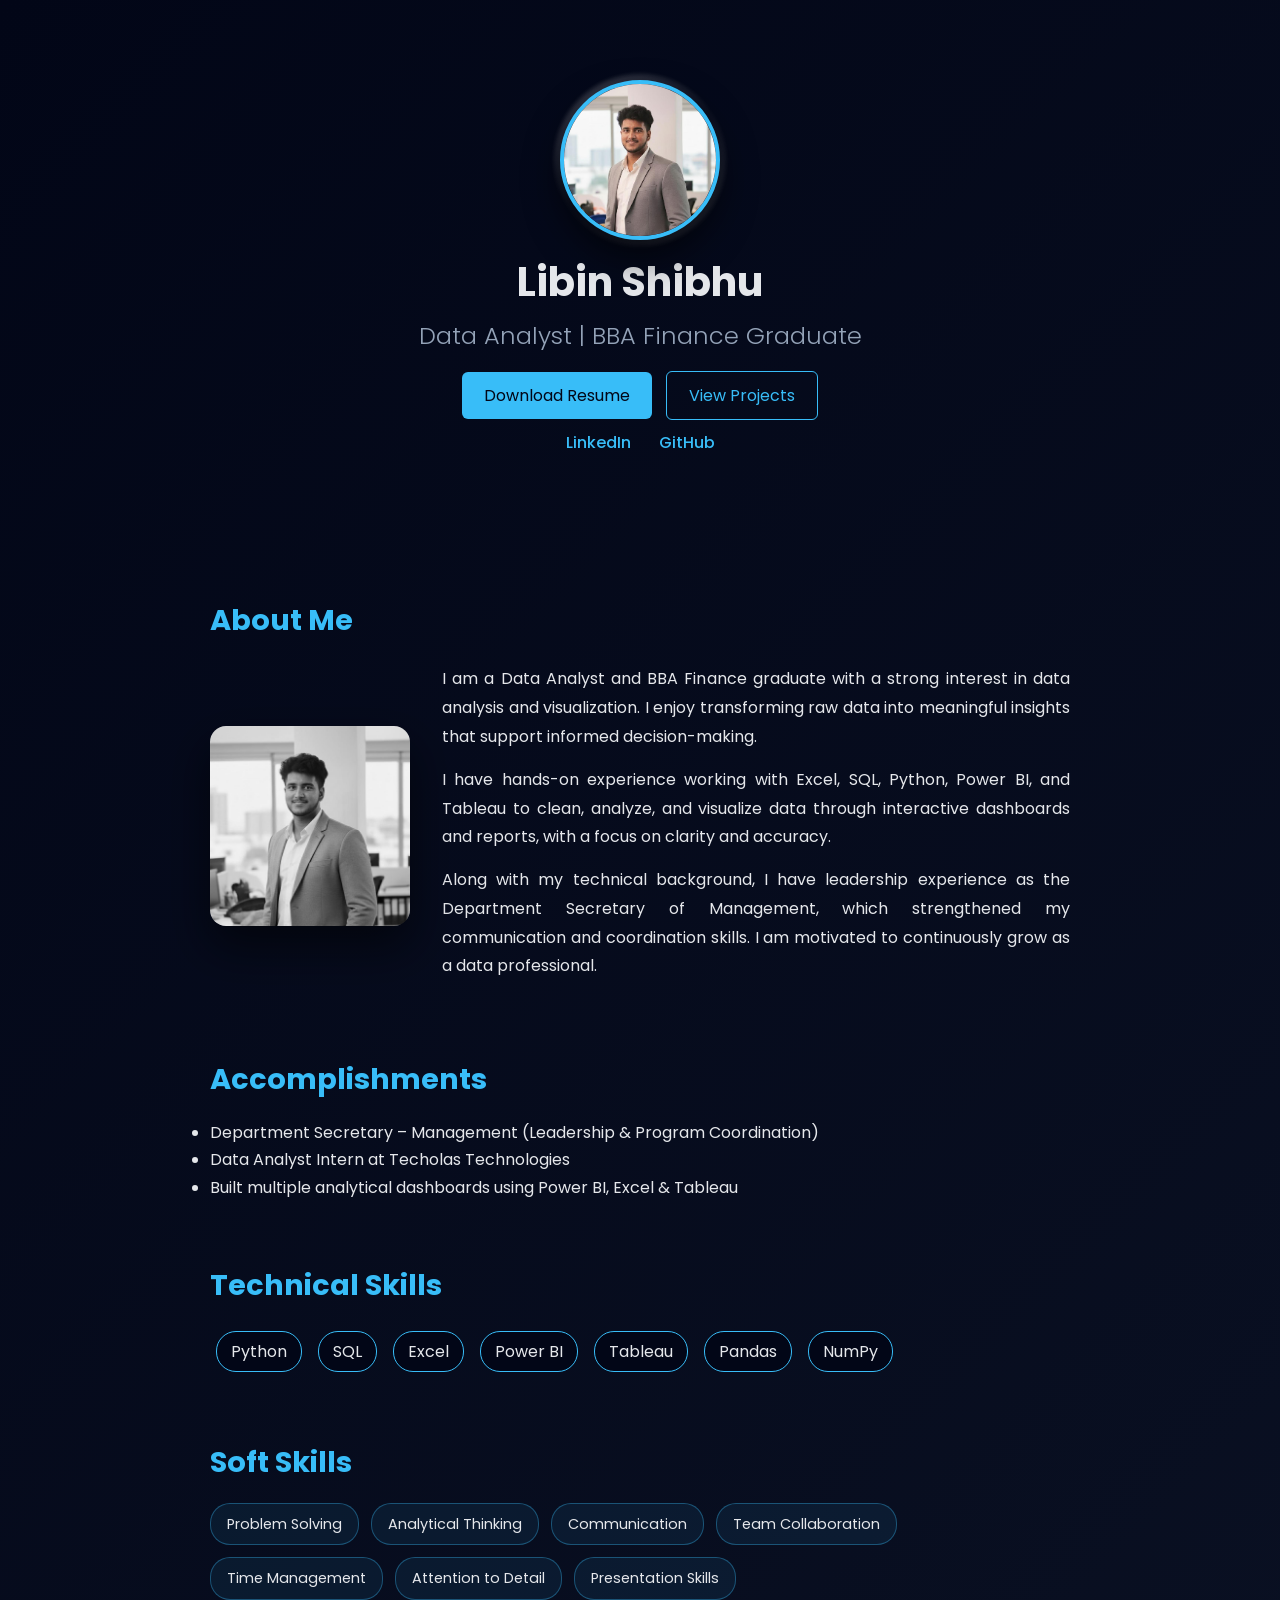
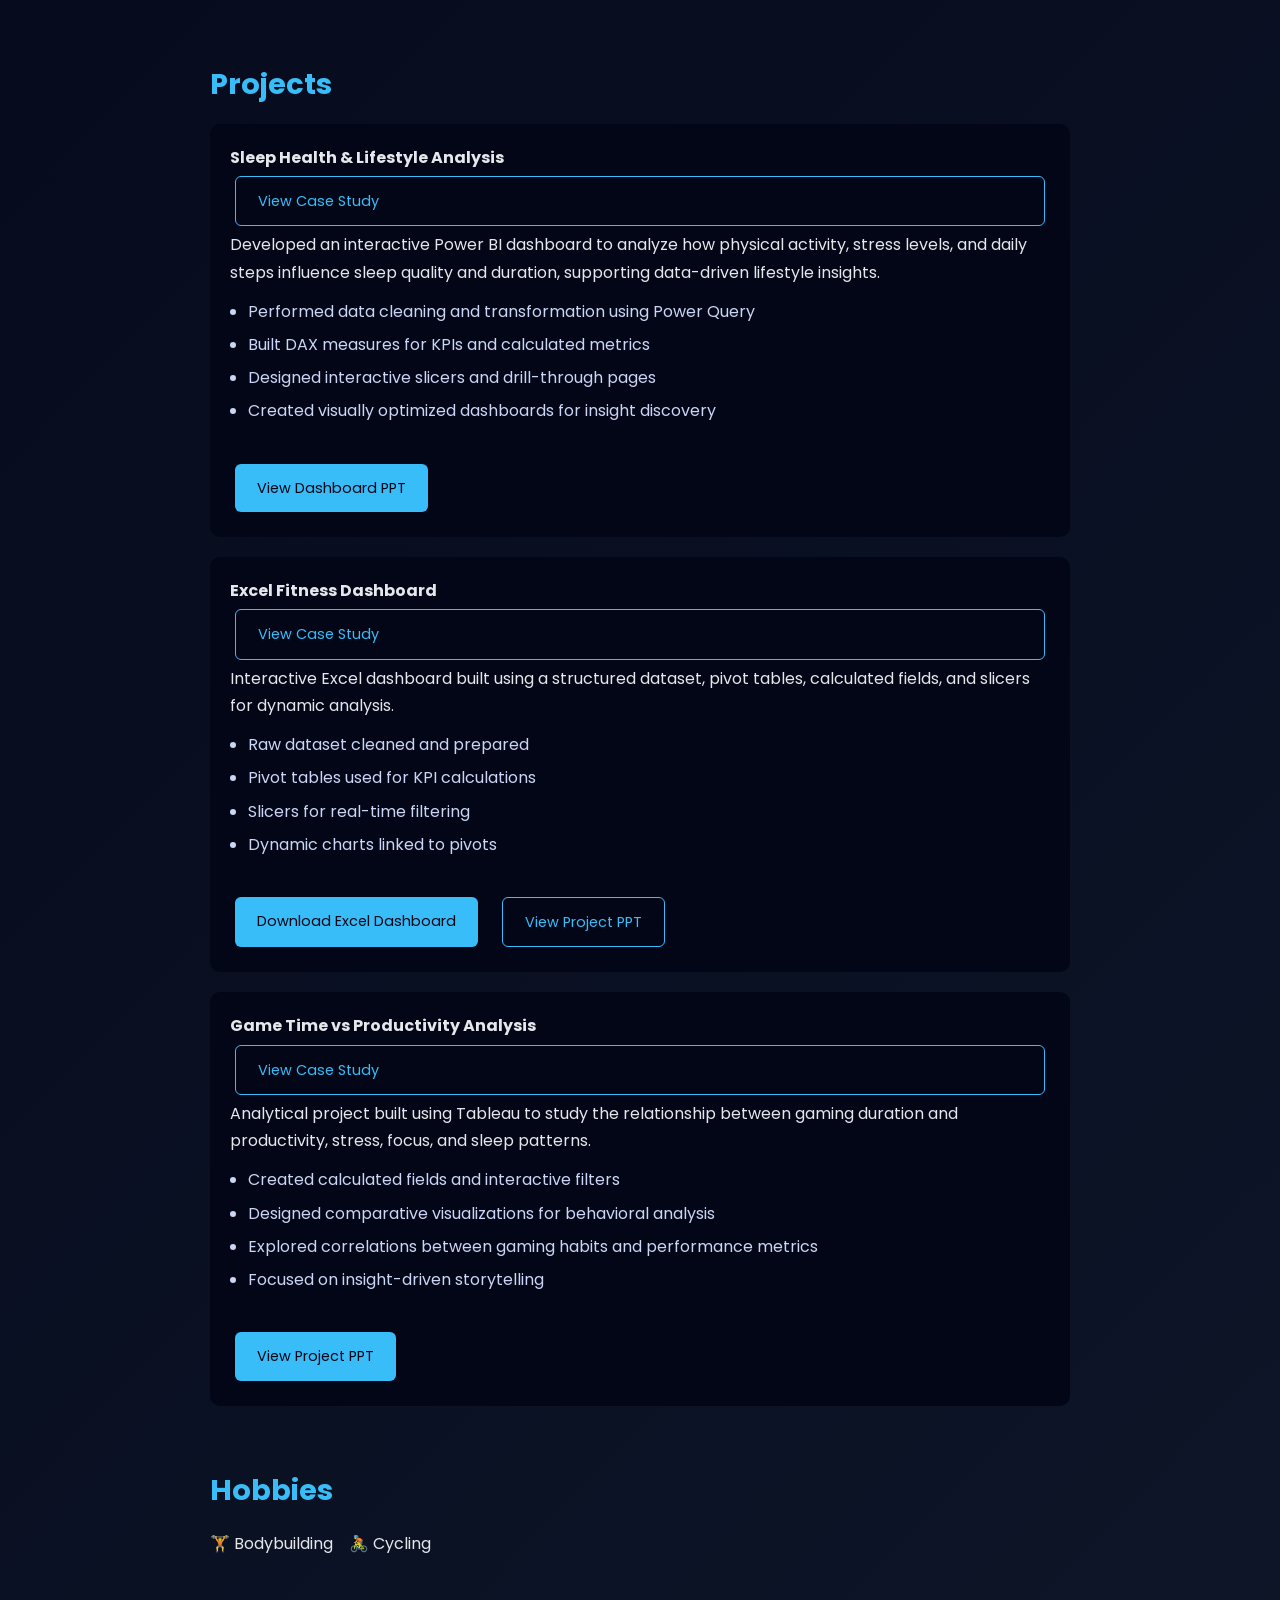
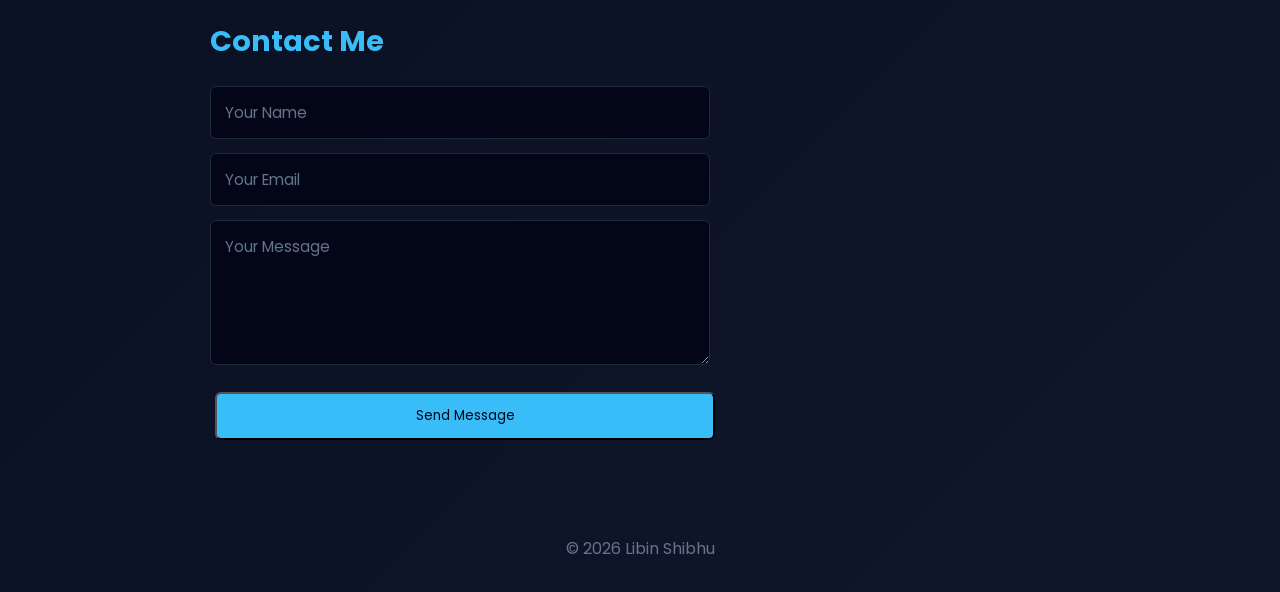
<file: index.html>
<!DOCTYPE html>
<html lang="en">
<head>
  <meta charset="UTF-8" />
  <meta name="viewport" content="width=device-width, initial-scale=1.0"/>
  <meta name="description" content="Libin Shibhu – Data Analyst skilled in Excel, SQL, Python, Power BI, and Tableau. Portfolio showcasing analytics projects and dashboards.">
  <meta name="keywords" content="Data Analyst, Excel, Power BI, Tableau, SQL, Python, Portfolio">
  <meta name="author" content="Libin Shibhu">

  <meta property="og:title" content="Libin Shibhu | Data Analyst Portfolio" />
  <meta property="og:description" content="Interactive portfolio showcasing Excel dashboards, Power BI analytics, Tableau visualizations, and structured case-study projects." />
  <meta property="og:image" content="https://libinshibhu.github.io/Libin-portfolio/assets/linkedin-preview.jpg" />
  <meta property="og:url" content="https://libinshibhu.github.io/Libin-portfolio/" />
  <meta property="og:type" content="website" />


  <title>Libin Shibhu | Data Analyst</title>

  <link rel="icon" href="assets/favicon.png" type="image/png">
  <link rel="stylesheet" href="style.css" />
  <link rel="preconnect" href="https://fonts.googleapis.com">
  <link href="https://fonts.googleapis.com/css2?family=Poppins:wght@300;400;600&display=swap" rel="stylesheet">
</head>

<body>

<!-- HERO SECTION -->
<section class="hero">
  <div class="profile-3d" id="profile3d">
  <img src="assets/profile.jpg" alt="Libin Shibhu" class="profile-pic">
  <span class="profile-light"></span>
</div>



  <h1>Libin Shibhu</h1>
  <h2>Data Analyst | BBA Finance Graduate</h2>

  <div class="buttons">
    <a href="assets/resume.pdf" download class="btn">Download Resume</a>
    <a href="#projects" class="btn secondary">View Projects</a>
  </div>
  <div class="social-links">
    <a href="https://www.linkedin.com/in/libinshibhu" target="_blank">LinkedIn</a>
    <a href="https://github.com/Libinshibhu" target="_blank">GitHub</a>
  </div>
</section>

<!-- ABOUT -->
<section class="section about">
  <h3>About Me</h3>

  <div class="about-content">
    <div class="about-image">
      <img src="assets/profile.jpg" alt="Libin Shibhu">
    </div>

    <div class="about-text">
      <p>
        I am a Data Analyst and BBA Finance graduate with a strong interest in data
        analysis and visualization. I enjoy transforming raw data into meaningful
        insights that support informed decision-making.
      </p>

      <p>
        I have hands-on experience working with Excel, SQL, Python, Power BI, and
        Tableau to clean, analyze, and visualize data through interactive
        dashboards and reports, with a focus on clarity and accuracy.
      </p>

      <p>
        Along with my technical background, I have leadership experience as the
        Department Secretary of Management, which strengthened my communication
        and coordination skills. I am motivated to continuously grow as a data
        professional.
      </p>
    </div>
  </div>
</section>


<!-- ACCOMPLISHMENTS -->
<section class="section">
  <h3>Accomplishments</h3>
  <ul>
    <li>Department Secretary – Management (Leadership & Program Coordination)</li>
    <li>Data Analyst Intern at Techolas Technologies</li>
    <li>Built multiple analytical dashboards using Power BI, Excel & Tableau</li>
  </ul>
</section>

<!-- SKILLS -->
<section class="section">
  <h3>Technical Skills</h3>
  <div class="Technical skills">
    <span>Python</span>
    <span>SQL</span>
    <span>Excel</span>
    <span>Power BI</span>
    <span>Tableau</span>
    <span>Pandas</span>
    <span>NumPy</span>
  </div>
</section>
<section class="section">
  <h3>Soft Skills</h3>

  <div class="soft-skills">
    <span>Problem Solving</span>
    <span>Analytical Thinking</span>
    <span>Communication</span>
    <span>Team Collaboration</span>
    <span>Time Management</span>
    <span>Attention to Detail</span>
    <span>Presentation Skills</span>
    <span>Leadership</span>
    <span>Adaptability</span>
  </div>
</section>


<!-- PROJECTS -->
<section class="section" id="projects">
  <h3>Projects</h3>

  <div class="project-card">
  <h4>Sleep Health & Lifestyle Analysis</h4>

<a href="projects/powerbi_sleep.html" class="btn small secondary">
  View Case Study
</a>


  <p>
    Developed an interactive Power BI dashboard to analyze how
    physical activity, stress levels, and daily steps influence
    sleep quality and duration, supporting data-driven lifestyle insights.
  </p>

  <ul class="project-points">
    <li>Performed data cleaning and transformation using Power Query</li>
    <li>Built DAX measures for KPIs and calculated metrics</li>
    <li>Designed interactive slicers and drill-through pages</li>
    <li>Created visually optimized dashboards for insight discovery</li>
  </ul>

  <div class="project-buttons">
  <a href="assets/projects/sleep_health_dashboard.pptx"
     class="btn small"
     download>
    View Dashboard PPT
  </a>
</div>
</div>


  <div class="project-card">
  <h4>Excel Fitness Dashboard</h4>
<a href="projects/excel_fitness.html" class="btn small secondary">
  View Case Study
</a>

  <p>
    Interactive Excel dashboard built using a structured dataset,
    pivot tables, calculated fields, and slicers for dynamic analysis.
  </p>

  <ul class="project-points">
    <li>Raw dataset cleaned and prepared</li>
    <li>Pivot tables used for KPI calculations</li>
    <li>Slicers for real-time filtering</li>
    <li>Dynamic charts linked to pivots</li>
  </ul>

  <div class="project-buttons">
  <a href="assets/projects/excel_fitness_analysis.xlsx"
     class="btn small"
     download>
    Download Excel Dashboard
  </a>

  <a href="assets/projects/excel_fitness_analysis.pptx"
     class="btn small secondary"
     download>
    View Project PPT
  </a>
</div>
</div>


  <div class="project-card">
  <h4>Game Time vs Productivity Analysis</h4>
<a href="projects/web_gaming.html" class="btn small secondary">
  View Case Study
</a>

  <p>
    Analytical project built using Tableau to study the relationship
    between gaming duration and productivity, stress, focus, and sleep patterns.
  </p>

  <ul class="project-points">
    <li>Created calculated fields and interactive filters</li>
    <li>Designed comparative visualizations for behavioral analysis</li>
    <li>Explored correlations between gaming habits and performance metrics</li>
    <li>Focused on insight-driven storytelling</li>
  </ul>

  <div class="project-buttons">
  <a href="assets/projects/game_time_productivity.pptx"
     class="btn small"
     download>
    View Project PPT
  </a>
</div>
</div>
</section>

<!-- HOBBIES -->
<section class="section">
  <h3>Hobbies</h3>
  <p>🏋️ Bodybuilding &nbsp;&nbsp; 🚴 Cycling</p>
</section>

<!-- CONTACT -->
<section class="section" id="contact">
  <h3>Contact Me</h3>

  <form class="contact-form" 
        action="https://formspree.io/f/xpqjzjvn" 
        method="POST"
        onsubmit="showSuccess()">


    <input type="text" name="name" placeholder="Your Name" required>

    <input type="email" name="email" placeholder="Your Email" required>

    <textarea name="message" rows="5" placeholder="Your Message" required></textarea>

    <button type="submit" class="btn">Send Message</button>
  </form>
</section>


<!-- FOOTER -->
<footer>
  <p>© 2026 Libin Shibhu</p>
</footer>

<script src="script.js"></script>
</body>
</html>
</file>
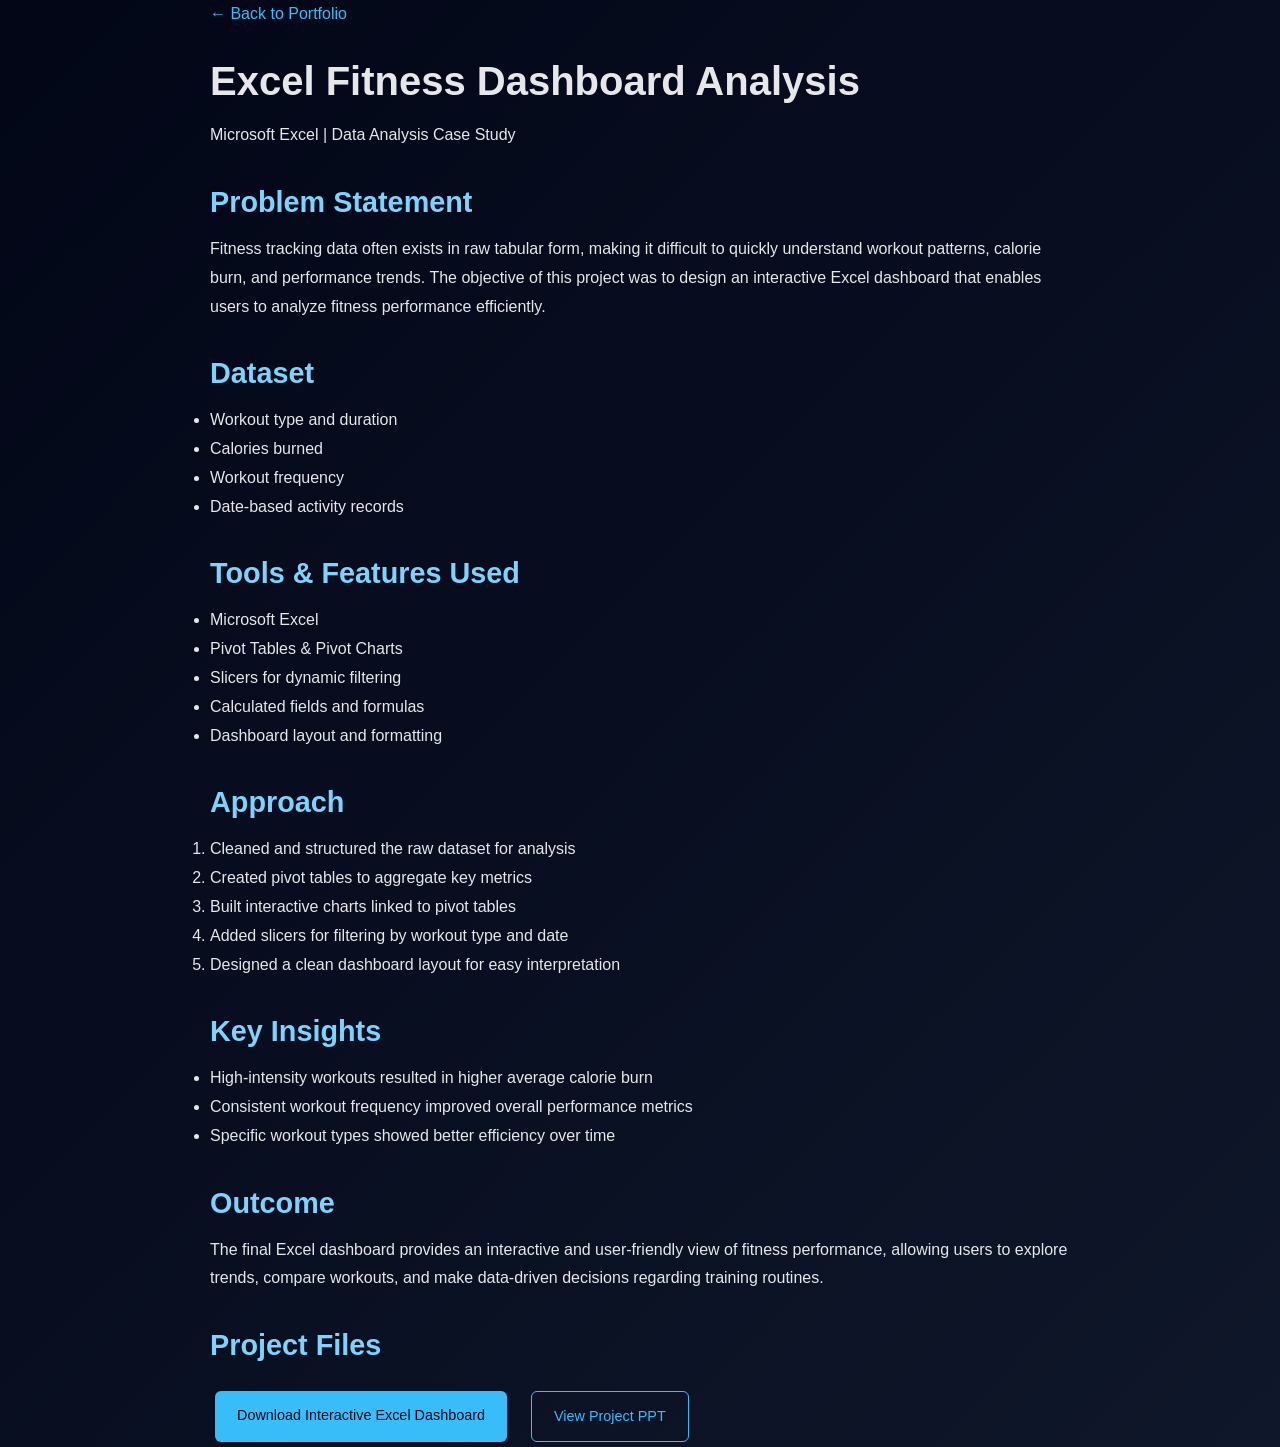
<file: projects/excel_fitness.html>
<!DOCTYPE html>
<html lang="en">
<head>
  <meta charset="UTF-8">
  <meta name="viewport" content="width=device-width, initial-scale=1.0">
  <title>Excel Fitness Dashboard | Libin Shibhu</title>
  <link rel="stylesheet" href="../style.css">
</head>

<body>
  <section class="section case-study">

    <a href="../index.html" class="back-link">← Back to Portfolio</a>

    <h1>Excel Fitness Dashboard Analysis</h1>
    <p class="case-subtitle">
      Microsoft Excel | Data Analysis Case Study
    </p>

    <!-- 1. Problem Statement -->
    <h3>Problem Statement</h3>
    <p>
      Fitness tracking data often exists in raw tabular form, making it difficult
      to quickly understand workout patterns, calorie burn, and performance trends.
      The objective of this project was to design an interactive Excel dashboard
      that enables users to analyze fitness performance efficiently.
    </p>

    <!-- 2. Dataset -->
    <h3>Dataset</h3>
    <ul>
      <li>Workout type and duration</li>
      <li>Calories burned</li>
      <li>Workout frequency</li>
      <li>Date-based activity records</li>
    </ul>

    <!-- 3. Tools & Features Used -->
    <h3>Tools & Features Used</h3>
    <ul>
      <li>Microsoft Excel</li>
      <li>Pivot Tables & Pivot Charts</li>
      <li>Slicers for dynamic filtering</li>
      <li>Calculated fields and formulas</li>
      <li>Dashboard layout and formatting</li>
    </ul>

    <!-- 4. Approach -->
    <h3>Approach</h3>
    <ol>
      <li>Cleaned and structured the raw dataset for analysis</li>
      <li>Created pivot tables to aggregate key metrics</li>
      <li>Built interactive charts linked to pivot tables</li>
      <li>Added slicers for filtering by workout type and date</li>
      <li>Designed a clean dashboard layout for easy interpretation</li>
    </ol>

    <!-- 5. Key Insights -->
    <h3>Key Insights</h3>
    <ul>
      <li>High-intensity workouts resulted in higher average calorie burn</li>
      <li>Consistent workout frequency improved overall performance metrics</li>
      <li>Specific workout types showed better efficiency over time</li>
    </ul>

    <!-- 6. Outcome -->
    <h3>Outcome</h3>
    <p>
      The final Excel dashboard provides an interactive and user-friendly view of
      fitness performance, allowing users to explore trends, compare workouts, and
      make data-driven decisions regarding training routines.
    </p>

    <!-- 7. Project Files -->
    <h3>Project Files</h3>

    <div class="project-buttons">
      <a href="../assets/projects/excel_fitness_analysis.xlsx"
         class="btn small"
         download>
         Download Interactive Excel Dashboard
      </a>

      <a href="../assets/projects/excel_fitness_analysis.pptx"
         class="btn small secondary"
         download>
         View Project PPT
      </a>
    </div>

  </section>
</body>
</html>
</file>
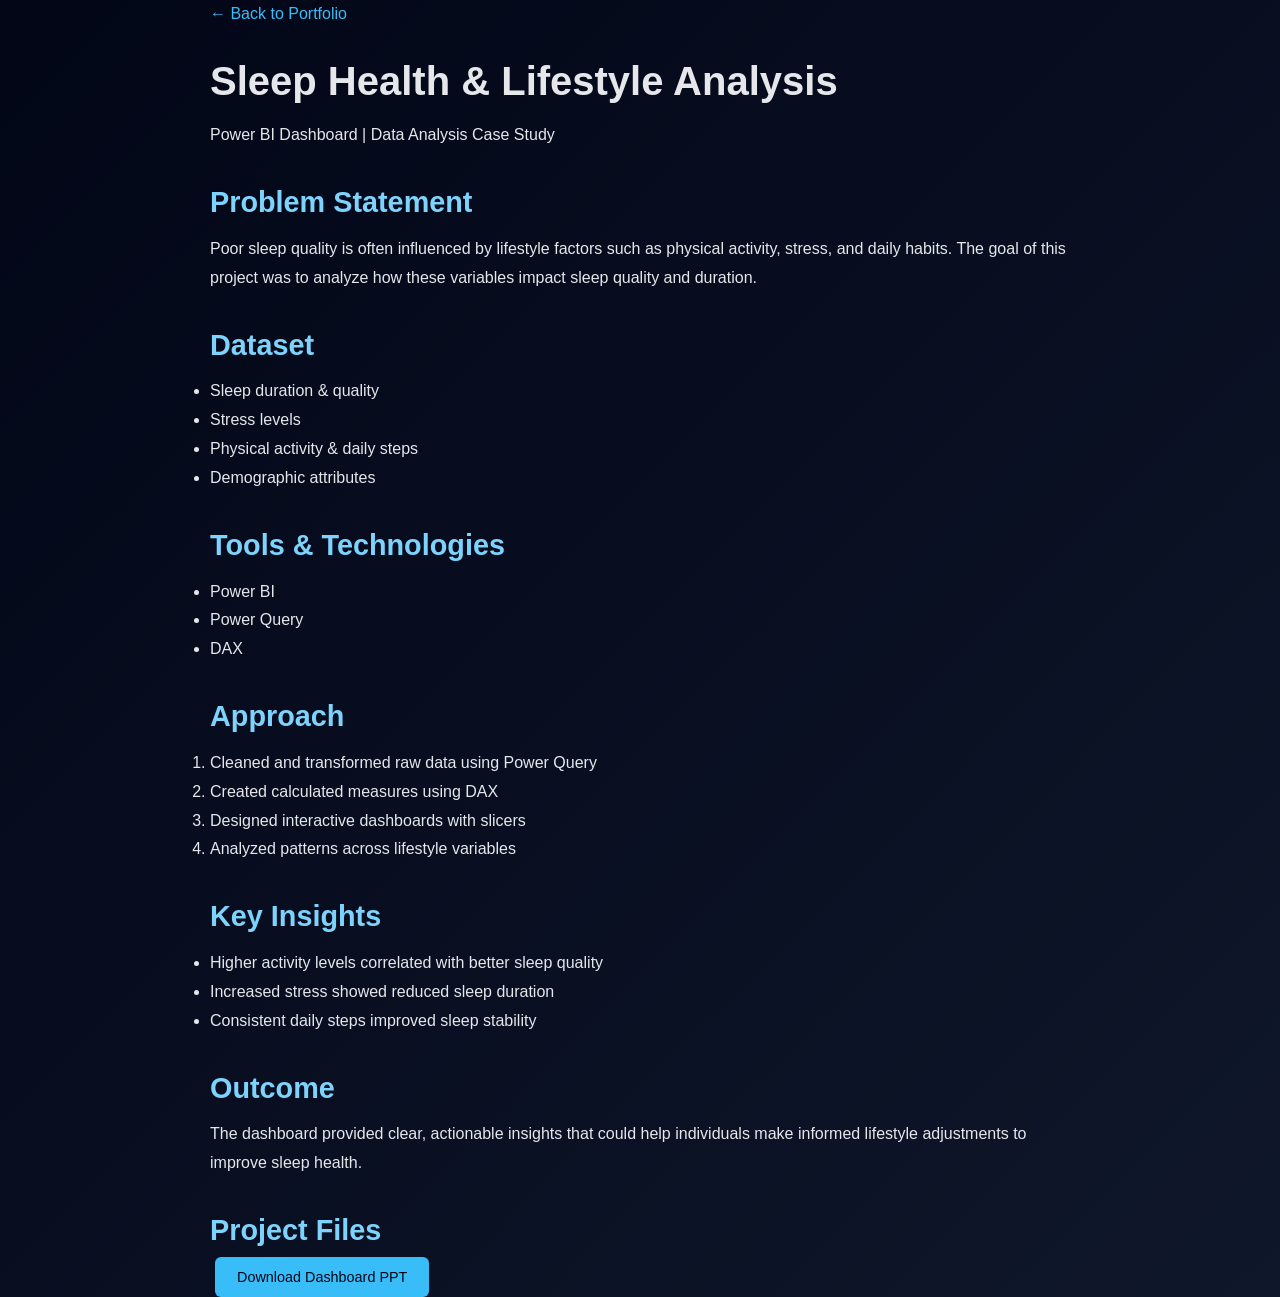
<file: projects/powerbi_sleep.html>
<!DOCTYPE html>
<html lang="en">
<head>
  <meta charset="UTF-8">
  <meta name="viewport" content="width=device-width, initial-scale=1.0">
  <title>Sleep Health Analysis | Libin Shibhu</title>
  <link rel="stylesheet" href="../style.css">
</head>

<body>
  <section class="section case-study">

    <a href="../index.html" class="back-link">← Back to Portfolio</a>

    <h1>Sleep Health & Lifestyle Analysis</h1>
    <p class="case-subtitle">
      Power BI Dashboard | Data Analysis Case Study
    </p>

    <!-- 1. Problem -->
    <h3>Problem Statement</h3>
    <p>
      Poor sleep quality is often influenced by lifestyle factors such as
      physical activity, stress, and daily habits. The goal of this project
      was to analyze how these variables impact sleep quality and duration.
    </p>

    <!-- 2. Dataset -->
    <h3>Dataset</h3>
    <ul>
      <li>Sleep duration & quality</li>
      <li>Stress levels</li>
      <li>Physical activity & daily steps</li>
      <li>Demographic attributes</li>
    </ul>

    <!-- 3. Tools -->
    <h3>Tools & Technologies</h3>
    <ul>
      <li>Power BI</li>
      <li>Power Query</li>
      <li>DAX</li>
    </ul>

    <!-- 4. Approach -->
    <h3>Approach</h3>
    <ol>
      <li>Cleaned and transformed raw data using Power Query</li>
      <li>Created calculated measures using DAX</li>
      <li>Designed interactive dashboards with slicers</li>
      <li>Analyzed patterns across lifestyle variables</li>
    </ol>

    <!-- 5. Key Insights -->
    <h3>Key Insights</h3>
    <ul>
      <li>Higher activity levels correlated with better sleep quality</li>
      <li>Increased stress showed reduced sleep duration</li>
      <li>Consistent daily steps improved sleep stability</li>
    </ul>

    <!-- 6. Outcome -->
    <h3>Outcome</h3>
    <p>
      The dashboard provided clear, actionable insights that could help
      individuals make informed lifestyle adjustments to improve sleep health.
    </p>

    <!-- 7. Deliverables -->
    <h3>Project Files</h3>
    <a href="../assets/projects/sleep_health_dashboard.pptx"
       class="btn small"
       download>
       Download Dashboard PPT
    </a>

  </section>
</body>
</html>
</file>
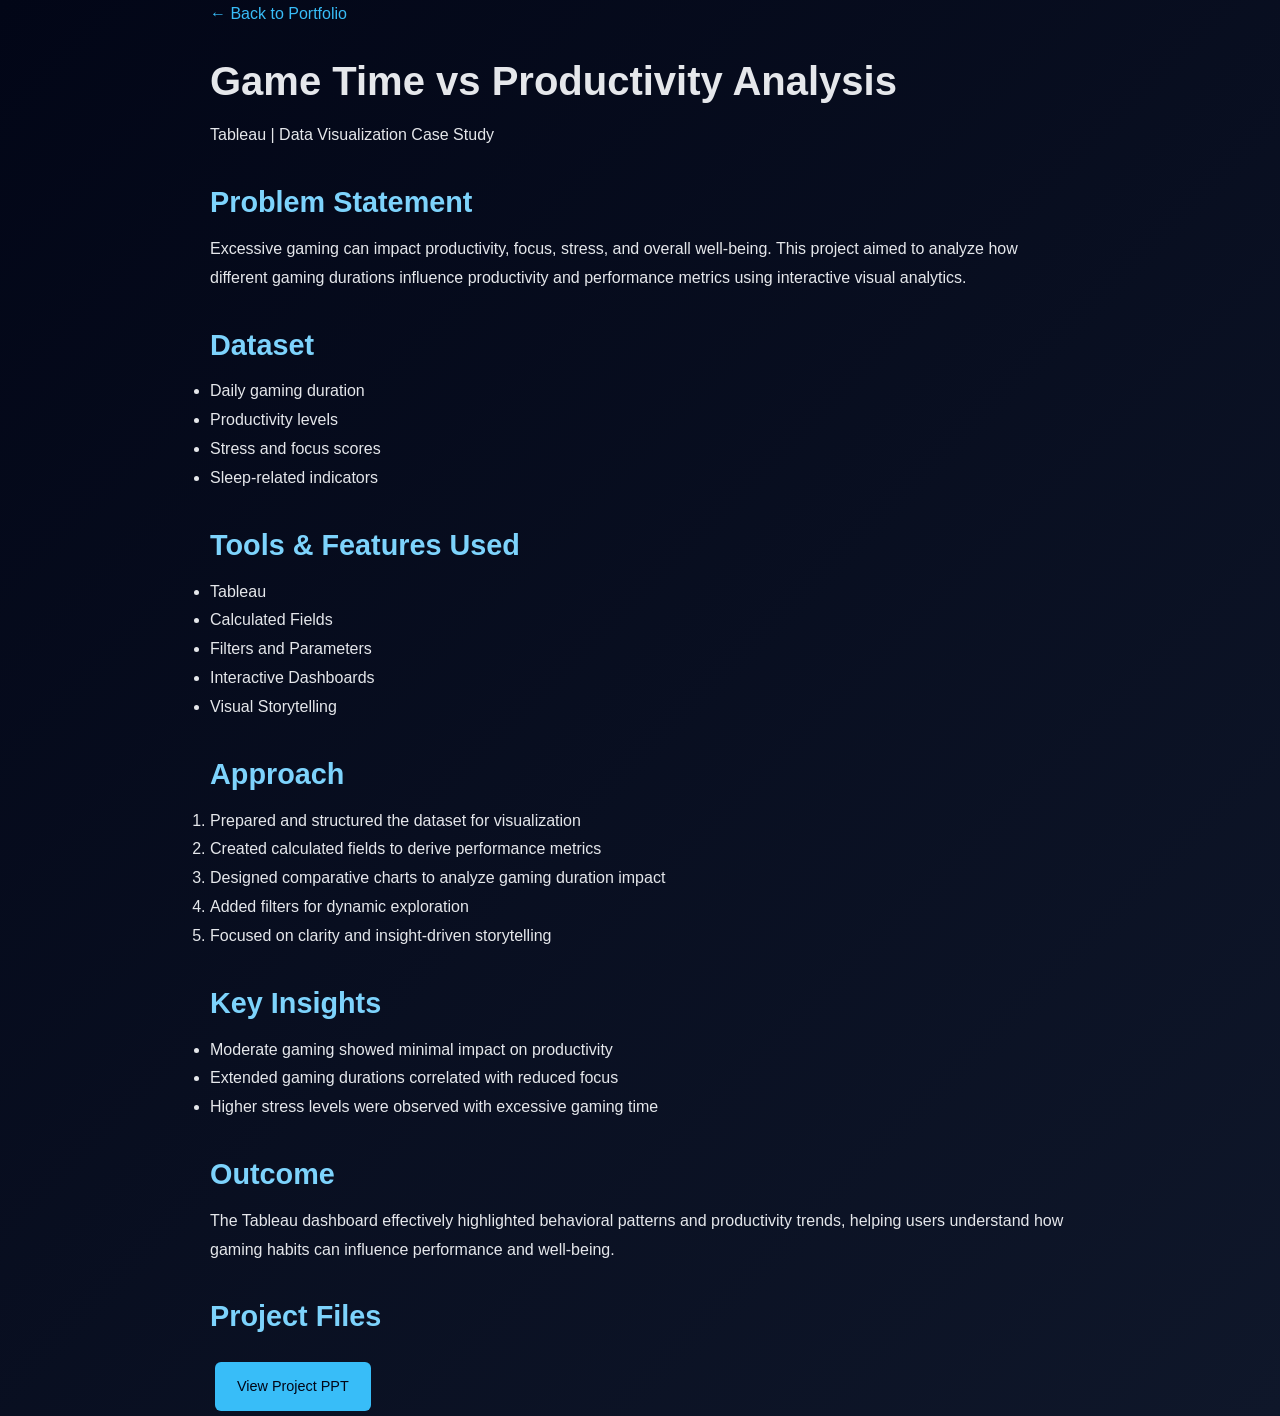
<file: projects/web_gaming.html>
<!DOCTYPE html>
<html lang="en">
<head>
  <meta charset="UTF-8">
  <meta name="viewport" content="width=device-width, initial-scale=1.0">
  <title>Game Time vs Productivity | Libin Shibhu</title>
  <link rel="stylesheet" href="../style.css">
</head>

<body>
  <section class="section case-study">

    <a href="../index.html" class="back-link">← Back to Portfolio</a>

    <h1>Game Time vs Productivity Analysis</h1>
    <p class="case-subtitle">
      Tableau | Data Visualization Case Study
    </p>

    <!-- 1. Problem Statement -->
    <h3>Problem Statement</h3>
    <p>
      Excessive gaming can impact productivity, focus, stress, and overall
      well-being. This project aimed to analyze how different gaming durations
      influence productivity and performance metrics using interactive
      visual analytics.
    </p>

    <!-- 2. Dataset -->
    <h3>Dataset</h3>
    <ul>
      <li>Daily gaming duration</li>
      <li>Productivity levels</li>
      <li>Stress and focus scores</li>
      <li>Sleep-related indicators</li>
    </ul>

    <!-- 3. Tools & Features Used -->
    <h3>Tools & Features Used</h3>
    <ul>
      <li>Tableau</li>
      <li>Calculated Fields</li>
      <li>Filters and Parameters</li>
      <li>Interactive Dashboards</li>
      <li>Visual Storytelling</li>
    </ul>

    <!-- 4. Approach -->
    <h3>Approach</h3>
    <ol>
      <li>Prepared and structured the dataset for visualization</li>
      <li>Created calculated fields to derive performance metrics</li>
      <li>Designed comparative charts to analyze gaming duration impact</li>
      <li>Added filters for dynamic exploration</li>
      <li>Focused on clarity and insight-driven storytelling</li>
    </ol>

    <!-- 5. Key Insights -->
    <h3>Key Insights</h3>
    <ul>
      <li>Moderate gaming showed minimal impact on productivity</li>
      <li>Extended gaming durations correlated with reduced focus</li>
      <li>Higher stress levels were observed with excessive gaming time</li>
    </ul>

    <!-- 6. Outcome -->
    <h3>Outcome</h3>
    <p>
      The Tableau dashboard effectively highlighted behavioral patterns and
      productivity trends, helping users understand how gaming habits can
      influence performance and well-being.
    </p>

    <!-- 7. Project Files -->
    <h3>Project Files</h3>

    <div class="project-buttons">
      <a href="../assets/projects/game_time_productivity.pptx"
         class="btn small"
         download>
         View Project PPT
      </a>
    </div>

  </section>
</body>
</html>
</file>
<file: style.css>
* {
  margin: 0;
  padding: 0;
  box-sizing: border-box;
  font-family: 'Poppins', sans-serif;
}

body {
  background: linear-gradient(
    -45deg,
    #020617,
    #020617,
    #020617,
    #0f172a,
    #020617
  );
  background-size: 400% 400%;
  animation: gradientFlow 18s ease infinite;

  color: #e5e7eb;
  line-height: 1.7;
}


.hero {
  text-align: center;
  padding: 80px 20px;
}




h1 {
  font-size: 2.5rem;
}

h2 {
  font-weight: 300;
  color: #94a3b8;
}

.buttons {
  margin-top: 25px;
}

.btn {
  padding: 12px 22px;
  background: #38bdf8;
  color: #020617;
  text-decoration: none;
  border-radius: 6px;
  margin: 5px;
  transition: transform 0.3s, box-shadow 0.3s;
}

.btn:hover {
  transform: translateY(-3px);
  box-shadow: 0 10px 20px rgba(56,189,248,0.3);
}

.secondary {
  background: transparent;
  border: 1px solid #38bdf8;
  color: #38bdf8;
}

.section {
  max-width: 900px;
  margin: 60px auto;
  padding: 0 20px;
  animation: slideUp 1s ease;
}

.section h3 {
  font-size: 1.8rem;
  margin-bottom: 15px;
  color: #38bdf8;
}

.skills span {
  display: inline-block;
  background: #020617;
  border: 1px solid #38bdf8;
  padding: 6px 14px;
  border-radius: 20px;
  margin: 6px;
}

.project-card {
  background: #020617;
  padding: 20px;
  border-radius: 10px;
  margin-bottom: 20px;
  transition: transform 0.3s;
}
.project-actions {
  margin-top: 24px;   /* distance from description */
}

.project-card {
  opacity: 0;
  transform: translateY(30px);
}

.project-card.show {
  opacity: 1;
  transform: translateY(0);
  transition:
    opacity 0.6s ease,
    transform 0.6s ease;
}


.project-card {
  display: flex;
  flex-direction: column;
}

.project-actions {
  margin-top: 20px;
}


.project-card:hover {
  transform: scale(1.02);
}

.small {
  font-size: 0.9rem;
}

footer {
  text-align: center;
  padding: 30px;
  color: #64748b;
}

@keyframes fadeIn {
  from { opacity: 0; transform: scale(0.9); }
  to { opacity: 1; transform: scale(1); }
}

@keyframes slideUp {
  from { opacity: 0; transform: translateY(40px); }
  to { opacity: 1; transform: translateY(0); }
}

.project-card {
  transition:
    transform 0.35s ease,
    box-shadow 0.35s ease;
}

.project-card:hover {
  transform: translateY(-6px);
  box-shadow:
    0 10px 30px rgba(0, 0, 0, 0.45),
    0 0 28px rgba(56, 189, 248, 0.18);
}

.social-links {
  margin-top: 20px;
}

.social-links a {
  color: #38bdf8;
  text-decoration: none;
  margin: 0 12px;
  font-weight: 500;
  transition: color 0.3s ease, text-shadow 0.3s ease;
}

.social-links a:hover {
  color: #7dd3fc;
  text-shadow: 0 0 8px rgba(56, 189, 248, 0.6);
}

.contact-form {
  max-width: 500px;
  margin-top: 20px;
}

.contact-form input,
.contact-form textarea {
  width: 100%;
  padding: 14px;
  margin-bottom: 14px;
  background: #020617;
  border: 1px solid #1e293b;
  border-radius: 6px;
  color: #e5e7eb;
  font-size: 0.95rem;
}

.contact-form input::placeholder,
.contact-form textarea::placeholder {
  color: #64748b;
}

.contact-form input:focus,
.contact-form textarea:focus {
  outline: none;
  border-color: #38bdf8;
  box-shadow: 0 0 8px rgba(56, 189, 248, 0.4);
}

.contact-form button {
  width: 100%;
  cursor: pointer;
}

#contact {
  opacity: 0;
  transform: translateY(30px);
  transition: opacity 0.6s ease, transform 0.6s ease;
}

#contact.show {
  opacity: 1;
  transform: translateY(0);
}

.project-buttons {
  margin-top: 18px;
  display: flex;
  gap: 14px;
  flex-wrap: wrap;
}

/* Power BI project – reframed (minimal styles) */

.project-points {
  margin: 12px 0;
  padding-left: 18px;
}

.project-points li {
  margin-bottom: 6px;
  color: #cbd5f5;
}

.project-buttons {
  margin-top: 16px;
}

iframe {
  margin-top: 16px;
  border-radius: 8px;
  border: 1px solid #1e293b;
}

/* About Me text formatting */

.about p {
  text-align: justify;
  line-height: 1.8;
  margin-bottom: 16px;
  max-width: 900px;
}

.profile-3d {
  perspective: 1000px;
  display: inline-block;
}

.profile-3d {
  position: relative;
  width: 160px;
  height: 160px;
  margin: auto;
  perspective: 1000px;
}
.profile-3d {
  animation: floatIdle 6s ease-in-out infinite;
}


.profile-pic {
  width: 100%;
  height: 100%;
  border-radius: 50%;
  object-fit: cover;

  border: 4px solid #38bdf8;

  transform-style: preserve-3d;
  transition: box-shadow 0.2s ease;

  box-shadow:
    0 18px 35px rgba(0, 0, 0, 0.6);
}

/* Light reflection */
.profile-light {
  position: absolute;
  inset: 0;
  border-radius: 50%;
  pointer-events: none;
  background: radial-gradient(
    circle at 30% 30%,
    rgba(255,255,255,0.35),
    rgba(255,255,255,0.05),
    transparent 60%
  );
  mix-blend-mode: overlay;
  opacity: 0;
  transition: opacity 0.2s ease;
}
/* Glass ring */
.profile-3d::before {
  content: "";
  position: absolute;
  inset: -6px;
  border-radius: 50%;

  background: linear-gradient(
    145deg,
    rgba(255, 255, 255, 0.35),
    rgba(255, 255, 255, 0.05),
    rgba(255, 255, 255, 0.25)
  );

  filter: blur(2px);
  opacity: 0.65;

  transform: translateZ(-1px);
  pointer-events: none;
}
@keyframes floatIdle {
  0% {
    transform: translateY(0px);
  }
  50% {
    transform: translateY(-6px);
  }
  100% {
    transform: translateY(0px);
  }
}

.about-content {
  display: flex;
  gap: 32px;
  align-items: center;
  margin-top: 20px;
}

.about-image img {
  width: 180px;
  height: 180px;
  border-radius: 14px;
  object-fit: cover;
  box-shadow: 0 18px 40px rgba(0, 0, 0, 0.5);
}

.about-text p {
  text-align: justify;
  line-height: 1.8;
  margin-bottom: 14px;
  color: #e5e7eb;
}
@media (max-width: 768px) {
  .about-content {
    flex-direction: column;
    text-align: center;
  }

  .about-text p {
    text-align: justify;
  }
}
.about-image img {
  width: 200px;
  height: 200px;
  border-radius: 16px;
  object-fit: cover;

  /* Black & white by default */
  filter: grayscale(100%) contrast(1.05) brightness(0.95);

  box-shadow: 0 20px 45px rgba(0, 0, 0, 0.55);

  transition:
    filter 0.4s ease,
    transform 0.4s ease;
}

/* Color on hover */
.about-image img:hover {
  filter: grayscale(0%) contrast(1) brightness(1);
  transform: scale(1.04);
}
/* Color state for mobile tap */
.about-image img.color {
  filter: grayscale(0%) contrast(1) brightness(1);
  transform: scale(1.04);
}
.soft-skills {
  display: flex;
  flex-wrap: wrap;
  gap: 12px;
  margin-top: 16px;
}

.soft-skills span {
  padding: 8px 16px;
  border-radius: 20px;
  font-size: 0.9rem;
  color: #e5e7eb;

  background: rgba(56, 189, 248, 0.08);
  border: 1px solid rgba(56, 189, 248, 0.35);

  transition: background 0.3s ease, transform 0.3s ease;
}

.soft-skills span:hover {
  background: rgba(56, 189, 248, 0.18);
  transform: translateY(-2px);
}
.soft-skills span {
  opacity: 0;
  transform: translateY(20px);
  transition: opacity 0.5s ease, transform 0.5s ease;
}

.soft-skills span.show {
  opacity: 1;
  transform: translateY(0);
}
@keyframes gradientFlow {
  0% {
    background-position: 0% 50%;
  }
  50% {
    background-position: 100% 50%;
  }
  100% {
    background-position: 0% 50%;
  }
}
.case-study {
  max-width: 900px;
  margin: auto;
}

.case-study h1 {
  margin-bottom: 6px;
}

.case-subtitle {
  color: #94a3b8;
  margin-bottom: 24px;
}

.case-study h3 {
  margin-top: 28px;
  margin-bottom: 8px;
  color: #7dd3fc;
}

.case-study p,
.case-study li {
  line-height: 1.8;
  color: #e5e7eb;
}

.back-link {
  display: inline-block;
  margin-bottom: 20px;
  color: #38bdf8;
  text-decoration: none;
}
@media (max-width: 768px) {

  .buttons {
    display: flex;
    flex-direction: column;
    align-items: center;
    gap: 15px;
  }

  .buttons .btn {
    width: 80%;
    text-align: center;
  }
}
/* Mobile Fix for Hero Buttons */
@media (max-width: 768px) {

  .buttons {
    display: flex;
    flex-direction: column;
    align-items: center;
    gap: 15px;
  }

  .buttons .btn {
    width: 80%;
    text-align: center;
  }

}
</file>
